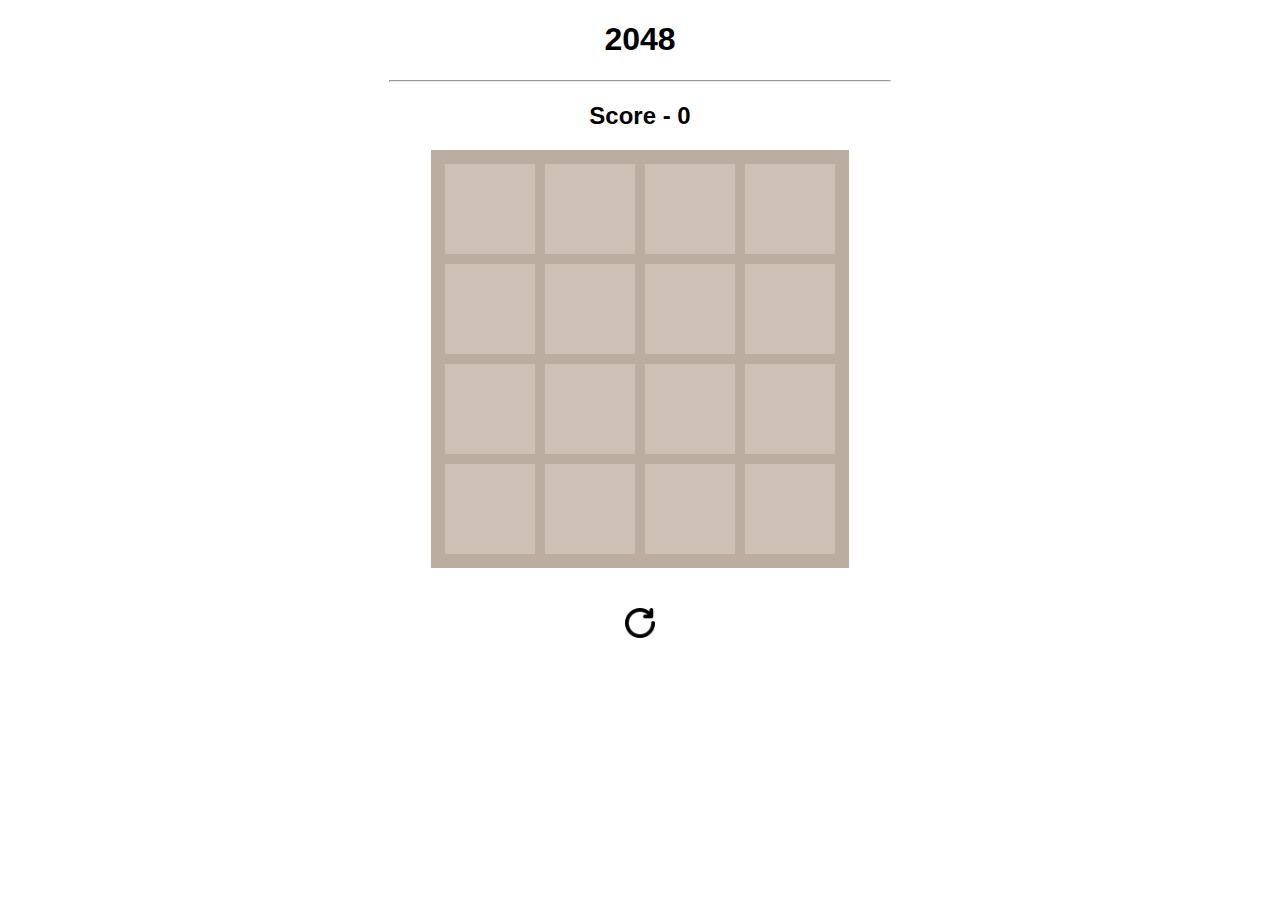
<file: index.html>
<!DOCTYPE html>
<html lang="en">
<head>
    <meta charset="UTF-8">
    <meta name="viewport" content="width=device-width, initial-scale=1.0">
    <link rel="stylesheet" href="style.css">
    <script src="2048.js"></script>
    <title>2048</title>
</head>
<body>
    <script src="2048.js"></script>
    
    <h1>2048</h1>
    <hr>
    <h2>Score - <span id="score">0</span></h2>

    <div id="board">
        <!-- Your game tiles will be generated here -->
    </div> 
    <img id="restartButton" src="3594008.png" alt="Restart" style="cursor: pointer;" width="30px">

</body>
</html>
</file>
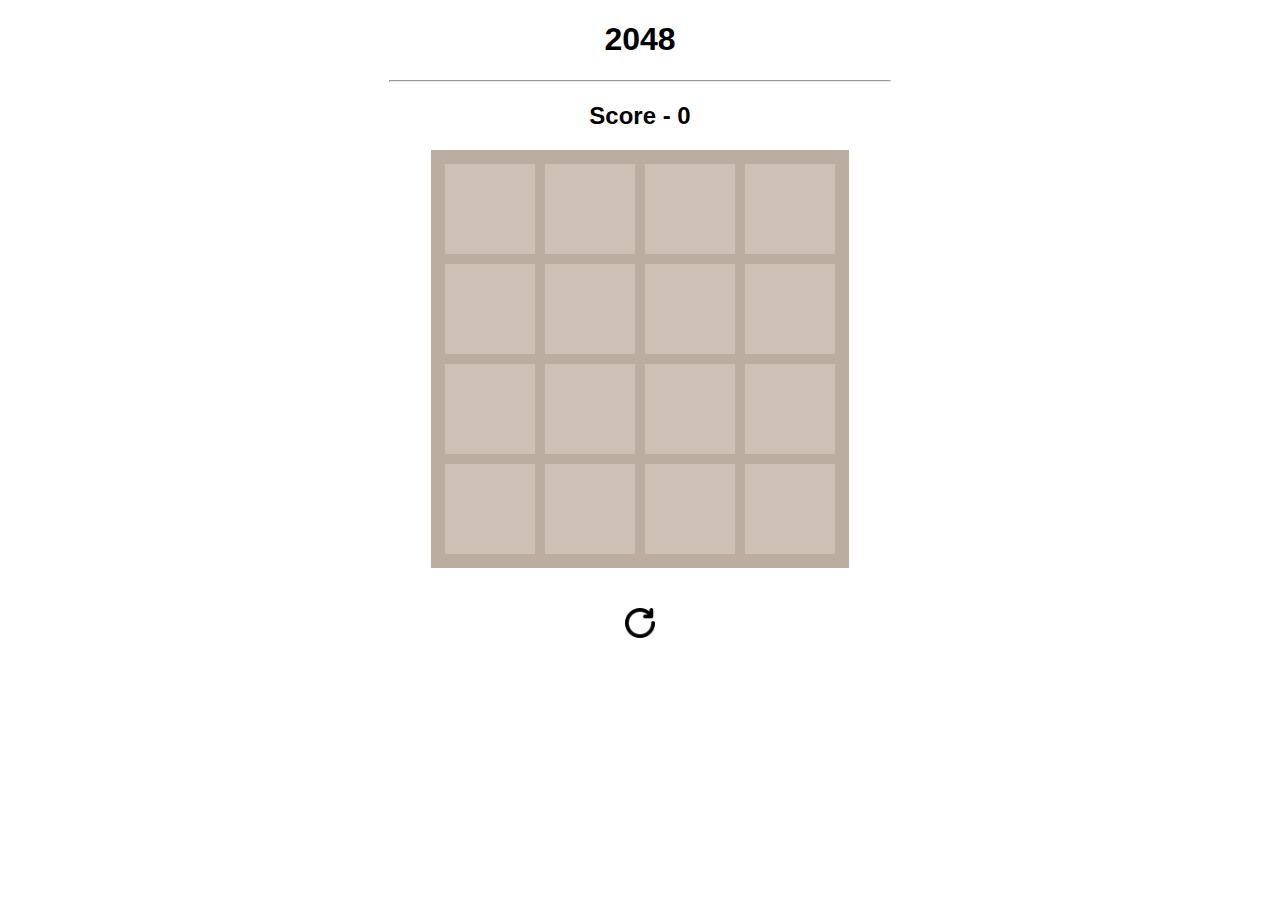
<file: 2048.html>
<!DOCTYPE html>
<html lang="en">
<head>
    <meta charset="UTF-8">
    <meta name="viewport" content="width=device-width, initial-scale=1.0">
    <link rel="stylesheet" href="style.css">
    <script src="2048.js"></script>
    <title>2048</title>
</head>
<body>
    <script src="2048.js"></script>
    
    <h1>2048</h1>
    <hr>
    <h2>Score - <span id="score">0</span></h2>

    <div id="board">
        <!-- Your game tiles will be generated here -->
    </div> 
    <img id="restartButton" src="3594008.png" alt="Restart" style="cursor: pointer;" width="30px">

</body>
</html>
</file>
<file: style.css>
body {
    font-family: Arial, Helvetica, sans-serif;
    text-align: center;
}

hr {
    width: 500px;
}

#board {
    width: 400px;
    height: 400px;

    background-color: #cdc1b5;
    border: 9px solid #bbada0;

    margin: 0 auto;
    display: flex;
    flex-wrap: wrap;
}

.tile {
    width: 90px;
    height: 90px;
    border: 5px solid #bbada0;

    font-size: 40px;
    font-weight: bold;
    display: flex;
    justify-content: center;
    align-items: center;
}


/* colored tiles */

.x2 {
    background-color: #eee4da;
    color: #727371;
}

.x4 {
    background-color: #ece0ca;
    color: #727371;
}

.x8 {
    background-color: #f4b17a;
    color: white;
}

.x16{
    background-color: #f59575;
    color: white;
}

.x32{
    background-color: #f57c5f;
    color: white;
}

.x64{
    background-color: #f65d3b;
    color: white;
}

.x128{
    background-color: #edce71;
    color: white;
}

.x256{
    background-color: #edcc63;
    color: white;
}

.x512{
    background-color: #edc651;
    color: white;
}

.x1024{
    background-color: #eec744;
    color: white;
}

.x2048{
    background-color: #ecc230;
    color: white;
}

.x4096 {
    background-color: #fe3d3d;
    color: white;
}

.x8192 {
    background-color: #ff2020;
    color: white;
}


#restartButton{
    margin: 30px;
    border: 10px solid transparent
}
</file>
